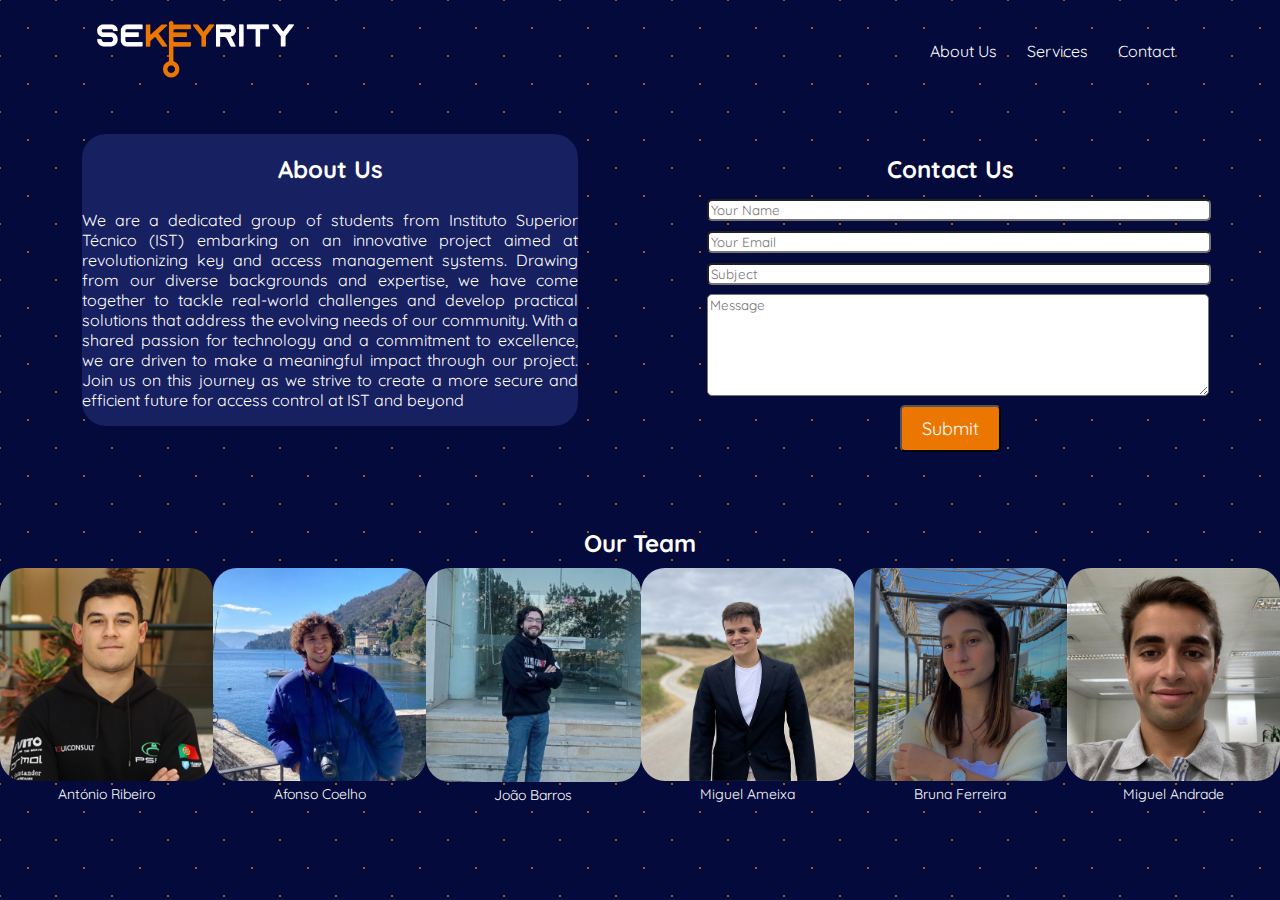
<file: aboutus.html>
<!DOCTYPE html>
<html lang="en">
<head>
  <meta charset="UTF-8" />
  <meta name="viewport" content="width=device-width, initial-scale=1.0" />
  <title>Landing Page</title>
  <!-- Import Quicksand from Google Fonts -->
  <link href="https://fonts.googleapis.com/css2?family=Quicksand:wght@400;700&display=swap" rel="stylesheet">
  <link rel="stylesheet" href="styles.css" />
  <style>
  
  </style>
</head>
<body>
    <div class="container">
        <header>
          <a href="index.html">
            <img src="assets/titulo_3x.png" alt="Logo" class="logo" />
          </a>
          <nav class="top-nav">
            <a href="#" class="top-nav-btn">About Us</a>
            <a href="#" class="top-nav-btn">Services</a>
            <a href="#" class="top-nav-btn">Contact</a>
          </nav>
        </header>
      </div>

</body>

<div class="container-about-contact">
    <div class="about-us-container">
        <h2 class="title">About Us</h2>
        <p>
            We are a dedicated group of students from Instituto Superior Técnico (IST) embarking on an innovative project aimed at revolutionizing key and access management systems. Drawing from our diverse backgrounds and expertise, we have come together to tackle real-world challenges and develop practical solutions that address the evolving needs of our community. With a shared passion for technology and a commitment to excellence, we are driven to make a meaningful impact through our project. Join us on this journey as we strive to create a more secure and efficient future for access control at IST and beyond
         </div>

    <div class="contact-container">
        <h2 class="title">Contact Us</h2>
        
        <form id="contact-form">            
            <input type="text" name="name" placeholder="Your Name" style="font-family: Quicksand, sans-serif;">
            <input type="email" name="email" placeholder="Your Email" style="font-family: Quicksand, sans-serif;" >
            <input type="text" name="subject" placeholder="Subject" style="font-family: Quicksand, sans-serif;">
            <textarea rows="6" name = "message" placeholder="Message" style="font-family: Quicksand, sans-serif;"></textarea>
            <div class = btn-send-mail id="cf-submit">
                <button type="submit" id="contact-submit" class="btn btn-transparent btn-block" value="Submit" style="font-family: Quicksand, sans-serif;">Submit</button>
            </div>
        </form>
    </div>
    </div> <h2 class="title">Our Team</h2></div> 

    <div class="team-photos">
        <div class = "team-photo">
            <img src="assets/antonio.jpg" alt="António Ribeiro">
            <div class="caption">António Ribeiro</div>
        </div>

        <div class = "team-photo">
            <img src="assets/xonso.jpg" alt="Afonso Coelho">
            <div class="caption">Afonso Coelho</div>
        </div>
        
        <div class = "team-photo">
            <img src="assets/joao.jpg" alt="João Barros">
            <div class="caption">João Barros</div>
        </div>
        
        <div class = "team-photo">
            <img src="assets/ameixa.jpg" alt="Miguel Ameixa">
            <div class="caption">Miguel Ameixa</div>
        </div>
        
        <div class = "team-photo">
            <img src="assets/bruna.jpg" alt="Bruna Ferreira">
            <div class="caption">Bruna Ferreira</div>
        </div>

        <div class = "team-photo">
            <img src="assets/andrade.jpg" alt="Miguel Andrade">
            <div class="caption">Miguel Andrade</div>
        </div>
    
    
</html>
</file>
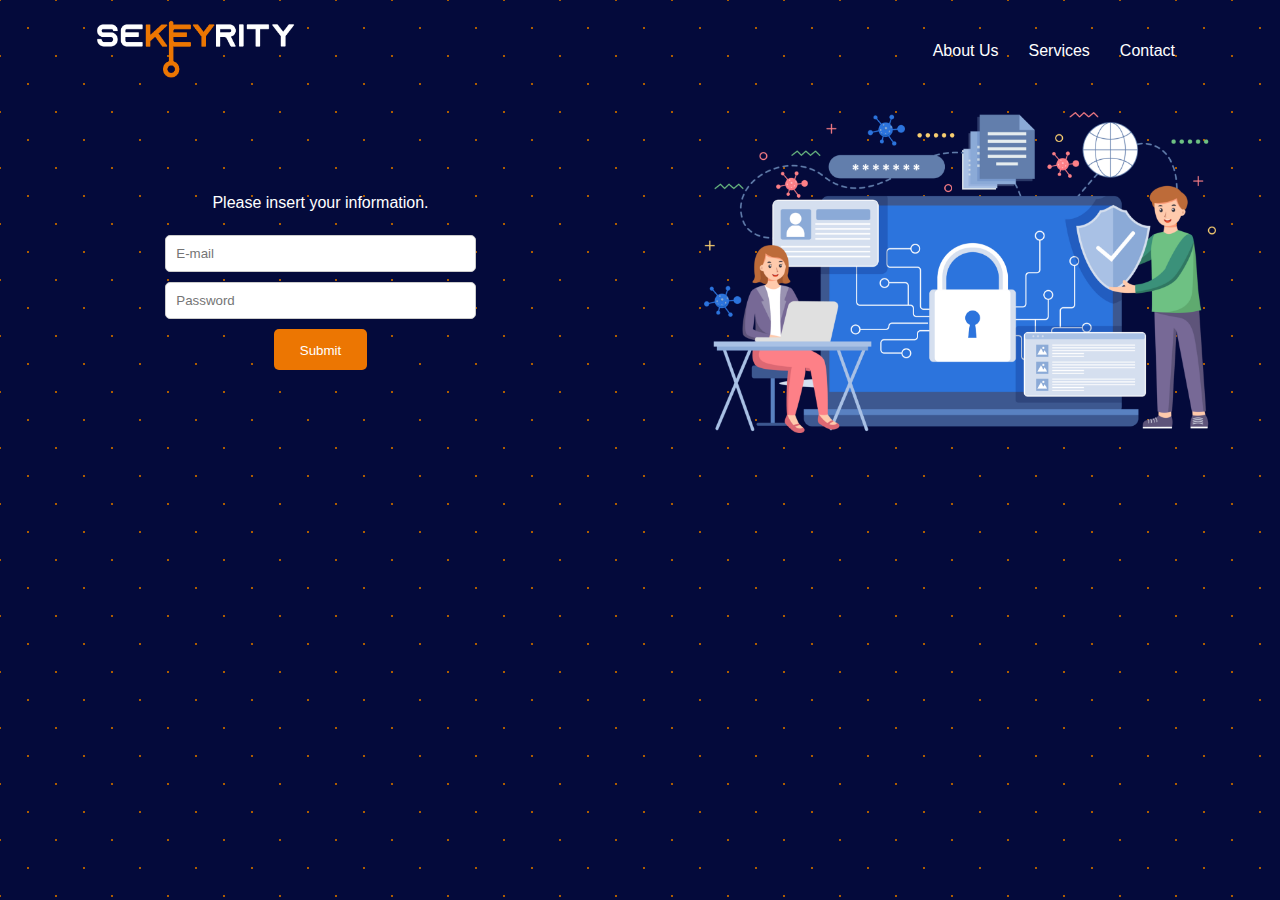
<file: login.html>
<!DOCTYPE html>
<html lang="en">
  <head>
    <meta charset="UTF-8" />
    <meta name="viewport" content="width=device-width, initial-scale=1.0" />
    <title>Landing Page</title>
    <link rel="stylesheet" href="styles.css" />
  </head>
  <body>
    <div class="container">
      <header>
        <a href="index.html">
          <img src="/assets/titulo_3x.png" alt="Logo" class="logo" />
        </a>
        <nav class="top-nav">
          <a href="aboutus.html" class="top-nav-btn">About Us</a>
          <a href="#" class="top-nav-btn">Services</a>
          <a href="#" class="top-nav-btn">Contact</a>
        </nav>
      </header>
    </div>

    <div class="insert_user_info">
      <div class="left-div">
        <p>Please insert your information.</p>
        <div>
          <input type="text" id="emailInput" placeholder="E-mail" />
        </div>
        <div>
          <input type="password" id="passwordInput" placeholder="Password" />
        </div>
        <div class = btn>
          <button type="submit" onclick="">Submit</button>
        </div>
      </div>
      
      <div class="right-div">
        <img
          src="/assets/right_image.webp"
          alt="Your Image"
          class="post_signup_image"
        />
      </div>
    </div>
  </body>
</html>
</file>
<file: styles.css>
h1 {
  font-size: 36px;
  color: #ffffff;
  margin-bottom: 10px;
  /* Add your custom styles here */
  text-transform: uppercase; /* Example: Convert text to uppercase */
  font-weight: bold; /* Example: Apply bold font weight */
}
.container {
  max-width: 1100px; /* Set maximum width for content */
  margin: 0 auto; /* Center the container */
  padding: 20px; /* Add some padding */
}

header {
  display: flex; /* Use flexbox layout */
  justify-content: space-between; /* Evenly distribute items */
  align-items: center; /* Center items vertically */
  background-color: transparent; /* Transparent background */
  color: #ffffff; /* White text color */
}

.top-nav {
  display: flex; /* Use flexbox layout */
  align-items: center;
}

.top-nav-btn {
  display: inline-block;
  align-items: center;
  color: inherit; /* Inherit text color from parent */
  text-decoration: none; /* Remove default underline */
  margin: 0 15px; /* Add margin between buttons */
}

.top-nav-btn:hover {
  text-decoration: underline;
  transform: scale(1.1);
  transition: transform 0.3s;
}

.logo {
  max-width: 13rem;
  margin-right: 20px;
}

body {
  font-family: "Quicksand", sans-serif; /* Apply the rounded font globally */
  margin: 0;
  padding: 0;
  background-color: #040a3b;
  opacity: 1;
  background-image: radial-gradient(
      #ac5c00 1.4000000000000001px,
      transparent 1.4000000000000001px
    ),
    radial-gradient(#ac5c00 1.4000000000000001px, #040a3b 1.4000000000000001px);
  background-size: 56px 56px;
  background-position: 0 0, 28px 28px;
}

.btn {
  display: inline-block;
  padding: 10px 20px;
  background-color: #ec7602;
  color: #fff;
  text-decoration: none;
  font-size: 18px;
  border-radius: 5px;
  transition: background-color 0.3s;
}

.btn:hover {
  background-color: #ac5c00;
  transform: scale(1.1);
  transition: transform 0.3s;
}

.login-buttons {
  display: flex;
  justify-content: flex-start; /* Horizontally center the buttons */
  padding-left: 90px;
  align-items: center; /* Vertically center the buttons */
  height: 80vh; /* Make the container full height of the viewport */
  width: 100%; /* Adjust the width as needed */
}

.login-buttons a {
  margin-right: 4rem; /* Adjust the spacing between the buttons */
}

.right-image {
  margin-bottom: 05rem;
  padding-left: 10rem;
  width: 32rem; /* Adjust the width as needed */
  height: auto; /* Maintain aspect ratio */
}
.right-image1 {
  margin-bottom: 05rem;
  padding-left: 10rem;
  width: 32rem; /* Adjust the width as needed */
  height: auto; /* Maintain aspect ratio */
  align-self: flex-end; /* Align the image to the end of the flex container */
}

.middle {
  display: flex;
  flex-direction: column; /* Stack elements vertically */
  justify-content: flex-start; /* Horizontally center the buttons */
  padding-left: 90px;
  align-items: flex-start; /* Vertically align elements to the start */
  height: 80vh; /* Make the container full height of the viewport */
  width: 100%; /* Adjust the width as needed */
}

/* SIGNUP.HTML */

.input-container {
  margin-top: 10px; /* Add some space between paragraph and input */
}
.middle p {
  color: white;
}

.insert_message {
  color: white;
}

/* POST_SIGNUP.HTML */

.insert_user_info {
  text-align: center;
  display: flex;
  align-items: center;
}
.insert_user_info p {
  color: #fff;
}

.btn button[type="submit"] {
  background-color: transparent;
  border: none;
  color: #fff;
}

.left-div,
.right-div {
  flex: 1;
  display: inline-block;
  width: 45%; /* Adjust the width as needed */
  vertical-align: top; /* Aligns content at the top */
  margin: 10px; /* Adjust the margin as needed */
}

.post_signup_image {
  width: 32rem; /* Adjust the width as needed */
  height: auto; /* Maintain aspect ratio */
  align-self: flex-end; /* Align the image to the end of the flex container */
}
.right-div img {
  max-width: 100%; /* Ensure image doesn't exceed container width */
  height: auto;
}
.left-div {
  margin-right: 9px; /* Adjust the margin as needed */
}
.right-div {
  margin-left: 9px; /* Adjust the margin as needed */
}
.left-div a {
  margin-right: 12px; /* Adjust the margin as needed */
}
.left-div input[type="text"],
.right-div input[type="text"],
.left-div input[type="password"] {
  width: 50%; /* Adjust the width as needed */
  padding: 10px; /* Adjust padding as needed */
  margin-bottom: 10px; /* Add margin between input elements */
  border: 1px solid #ccc; /* Add border */
  border-radius: 5px; /* Add border radius */
  box-sizing: border-box; /* Ensure padding and border are included in width */
}
/* Additional CSS to change font */
.left-div p {
  font-family: "Quicksand", sans-serif; /* Set the font family */
}

/* USER_KEY.HTML */
.checklist-container {
  display: flex;
  justify-content: flex-start; /* Start with flex-start, allowing manual adjustment */
  align-items: flex-start;
  padding: 20px;
  margin-left: 200px; /* Add a left margin to push the container to the right */
  margin-top: 50px;
}

.checklist {
  flex: 1;
  padding: 20px;
  color: white;
  font-size: 20px; /* Larger font size for visibility */
  border-radius: 10px;
  margin-right: 20px;
}

.checklist h2 {
  text-align: center;
  margin-bottom: 20px;
}

.checklist div {
  margin-bottom: 30px; /* Increase the space between each checklist item */
}

input[type="checkbox"] {
  width: 40px; /* Custom width */
  height: 40px; /* Custom height */
  background-color: white;
  border: 2px solid #000; /* Border for visibility */
  appearance: none; /* Removes default checkbox appearance */
  cursor: pointer;
  vertical-align: middle; /* Align checkbox with text */
}

input[type="checkbox"]:checked {
  background-color: #e76e28; /* Color when checked */
}

.checklist label {
  padding-left: 100px; /* Space between checkbox and text */
  vertical-align: middle; /* Ensure text aligns with checkbox */
}
.right-div_text {
  flex: 1;
  display: flex;
  flex-direction: column; /* Align items in a column */
  justify-content: center; /* Center content vertically */
  align-items: center; /* Center content horizontally */
  min-height: 250px; /* Minimum height to ensure content can be centered */
}

/* Hide the default checkbox */
input[type="checkbox"] {
  display: none; /* Hide the checkbox */
}

/* Custom style for the checkbox's label */
label {
  display: inline-block;
  position: relative; /* Allows use of pseudo-elements */
  padding-left: 30px; /* Space for the custom checkbox */
  cursor: pointer;
}

/* Create a custom checkbox with a pseudo-element */
label::before {
  content: "";
  display: inline-block;
  width: 20px;
  height: 20px;
  border: 2px solid #e76e28; /* Orange border for unchecked state */
  position: absolute;
  left: 0; /* Position it before the label text */
  top: 50%; /* Center it vertically */
  transform: translateY(-50%); /* Adjust vertical alignment */
  border-radius: 6px; /* Optional, for slightly rounded corners */
}

/* Add an orange check mark when the checkbox is checked */
input[type="checkbox"]:checked + label::before {
  content: "✔"; /* Check mark symbol */
  color: #e76e28; /* Orange color for the check mark */
  text-align: center; /* Center the check mark */
  font-size: 16px; /* Adjust check mark size */
}
.request-text {
  color: white;
  font-size: 22px;
  margin-bottom: 50px; /* Space between text and button */
}

.big-orange-button {
  padding: 15px 30px; /* Larger padding for a bigger button */
  background-color: #ec7602; /* Bright orange color */
  color: white;
  font-family: "Quicksand", sans-serif; /* Set the font family */
  font-size: 20px; /* Larger font size for visibility */
  border: none;
  border-radius: 10px;
  cursor: pointer; /* Indicate it's clickable */
  transition: background-color 0.3s;
}

.big-orange-button:hover {
  background-color: #ac5c00; /* Darker orange on hover */
}

/* ADMIN_GIVE_ACCESS.HTML */
.top-left-text {
  font-weight: bold; /* Make the text bold */
  font-size: 28px; /* Set a reasonable font size */
  color: #ffffff; /* Ensure the text is white */
  text-align: left; /* Align the text to the left */
  margin: 3%;
  letter-spacing: 10px; /* Add space between letters */
}
.vertical-section {
  display: flex; /* Use Flexbox to stack boxes vertically */
  flex-direction: column; /* Stack items vertically */
  justify-content: center; /* Center content vertically */
  align-items: center; /* Center items horizontally */
}

.white-box {
  background-color: white;
  border-radius: 10px;
  padding: 20px;
  text-align: left;
  width: 80%;
  margin-bottom: 30px;
  justify-content: left;
}

.box-content {
}


.buttons {
  padding: 10px; /* Add padding to the buttons */
  background-color: #ec7602; /* Orange background */
  border: none; /* No border */
  border-radius: 5px; /* Rounded corners */
  color: white; /* White text */
  font-family: "Quicksand", sans-serif; /* Set the font family */
  font-size: 11px; /* Larger font size for visibility */
  cursor: pointer; /* Indicate it's clickable */
}

.buttons:hover {
  background-color: #ac5c00; /* Darker orange on hover */
}



/* About Us Section */
.container-about-contact {
  display: flex;
  justify-content: space-between; /* Distribui os elementos igualmente na linha */
  align-items: flex-start; /* Alinha os elementos ao topo */
  padding: 20px;
  flex: 1;
}

.about-us-container {
  display: flex;
  flex-direction: column;
  background-color: #172060;
  color: #fff;
  text-align: justify; /* Alinhar o texto Ã  esquerda */
  border-radius: 24px;
  margin-top: 1%;
  margin-bottom: 5%;
  margin-left: 5%;
  margin-right: 5%;
  width: 50%;
}

.title {
  text-align: center;
  margin-bottom: 10px;
  color: #fff;
}

.contact-container {
  width: 50%; /* Definir a largura da caixa */
  margin-top: 1%;
  margin-left: 5%;
  margin-right: 5%;
  display: flex;
  flex-direction: column;
}

.btn-send-mail {
  text-align: center;
  border-radius: 24px;
  border-color: #172060;
}

input[type="text"],
input[type="email"] {
  background-color: white;
  color: black;
  width: 100%;
  margin: 1%;
  border-radius: 5px;
}

textarea {
  background-color: white;
  color: black;
  width: 100%;
  margin: 1%;
  border-radius: 5px;
  resize: vertical;
}

/* Estilo para a textarea quando estÃ¡ focada */
textarea:focus,
input[type="text"]:focus,
input[type="email"]:focus {
  border-color: #ff9900; /* Cor da borda alterada */
}

.team-photos {
  display: flex;
  flex: 1;
  flex:1;
  justify-content: center;

}
.team-photos img {
  border-radius: 24px;
  height: auto;
  width: 100%
  
}

.team_photo {
  flex: 1;
  box-sizing: border-box;
  overflow: hidden;
  text-align: center;
  justify-content: center;
}

.caption {
  font-size: 14px;
  color: white;
  text-align: center;
  justify-content: center;
  
}

/* End About Us Section */




/* Logged as */
.user-info {
  display: flex;
  align-items: center; /* Alinha verticalmente os itens dentro do div */
  transition: transform 0.3s;
  margin-left: 1rem;
}

.user-icon {
  width: 2rem; /* Ajusta o tamanho do ícone de usuário conforme necessário */
  height: 2rem;
  margin-right: 2;
}

.user-name {
  font-size: 14px; /* Ajusta o tamanho da fonte do nome do usuário */
  margin-left: 0.2rem;
}

.user-info:hover {
  transform: scale(1.1);
  text-decoration: underline;
}
/*End logged as*/


/* admin_acess_managment*/

.box-admin-acess-managment{
    display: flex;
    background-color:#ff9900 ;
    border-radius:2ch;
    padding: 1%;
    margin: 5%;
    justify-content: center;
    flex: 1 1 13%;
    max-width: 13%;
    
}

.content-box-admin-acess-managment {
  text-align: center;
  line-height: 250%;

}


.teste-section {
  display: flex; /* Use Flexbox to stack boxes vertically */
  justify-content: left; /* Center content vertically */
  flex-wrap: wrap;

}

.give-acess-button{
    padding: 10px; /* Add padding to the buttons */
    background-color: green; /* Orange background */
    border: none; /* No border */
    border-radius: 5px; /* Rounded corners */
    color: white; /* White text */
    font-family: "Quicksand", sans-serif; /* Set the font family */
    font-size: 11px; /* Larger font size for visibility */
    cursor: pointer; /* Indicate it's clickable */
}
.give-acess-button:hover {
  transform: scale(1.1);
  transition: transform 0.3s;
}

.remove-acess-button{
  padding: 10px; /* Add padding to the buttons */
  background-color: red; /* Orange background */
  border: none; /* No border */
  border-radius: 5px; /* Rounded corners */
  color: white; /* White text */
  font-family: "Quicksand", sans-serif; /* Set the font family */
  font-size: 11px; /* Larger font size for visibility */
  cursor: pointer; /* Indicate it's clickable */
}
.remove-acess-button:hover {
  transform: scale(1.1);
  transition: transform 0.3s;
}

/* End admin_acess_managment */
</file>
